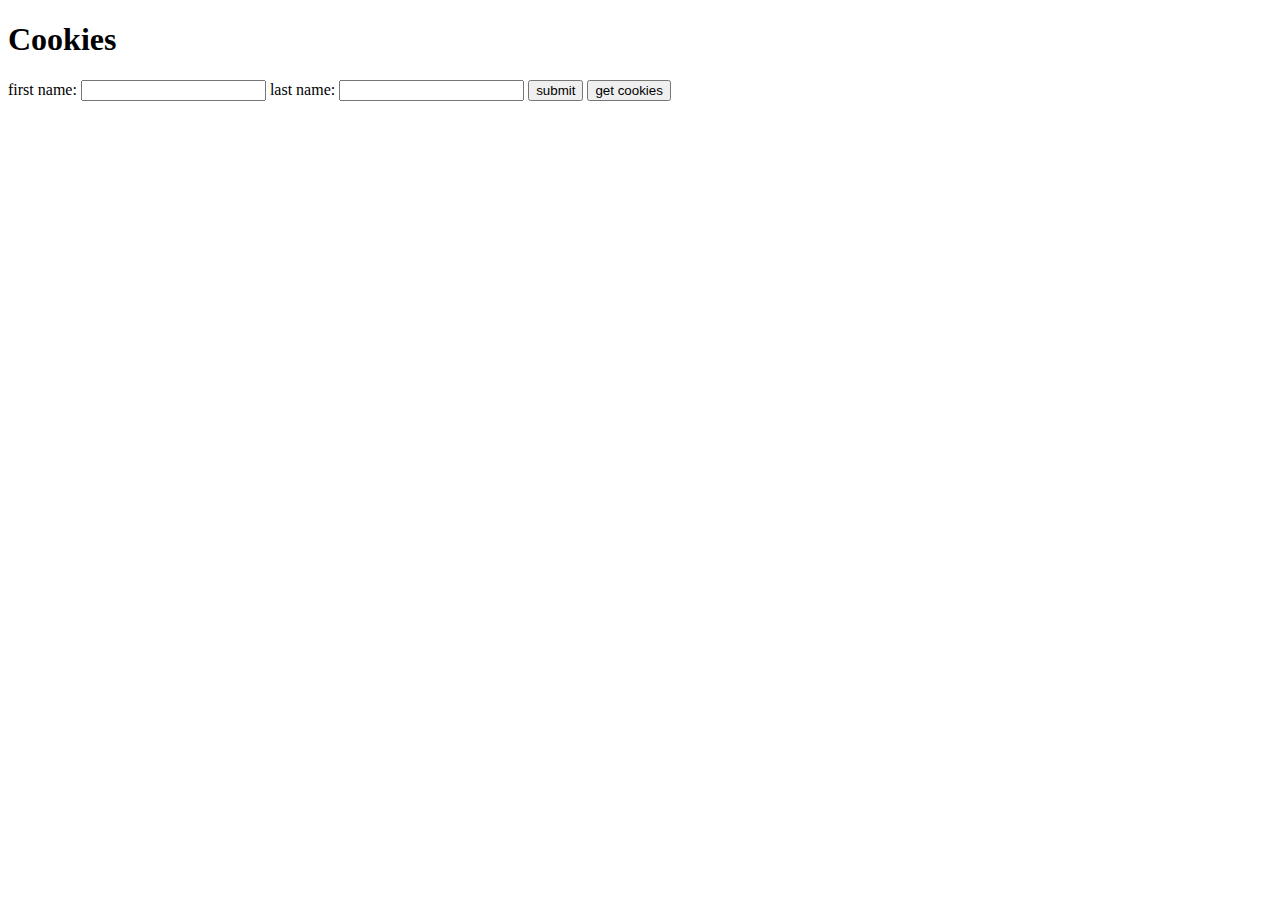
<file: Cookies/index.html>
<!DOCTYPE html>
<html lang="en">
<head>
    <meta charset="UTF-8">
    <meta http-equiv="X-UA-Compatible" content="IE=edge">
    <meta name="viewport" content="width=device-width, initial-scale=1.0">
    <title>Cookies</title>
</head>
<body>
    <h1>Cookies</h1>
    <label for="firstText">first name:</label>
    <input id="firstText" type="text">
    <label for="lastText">last name:</label>
    <input id="lastText" type="text">
    <button id="submit">submit</button>
    <button id="getCookies">get cookies</button>
    <script src="script.js"></script>
</body>
</html>
</file>
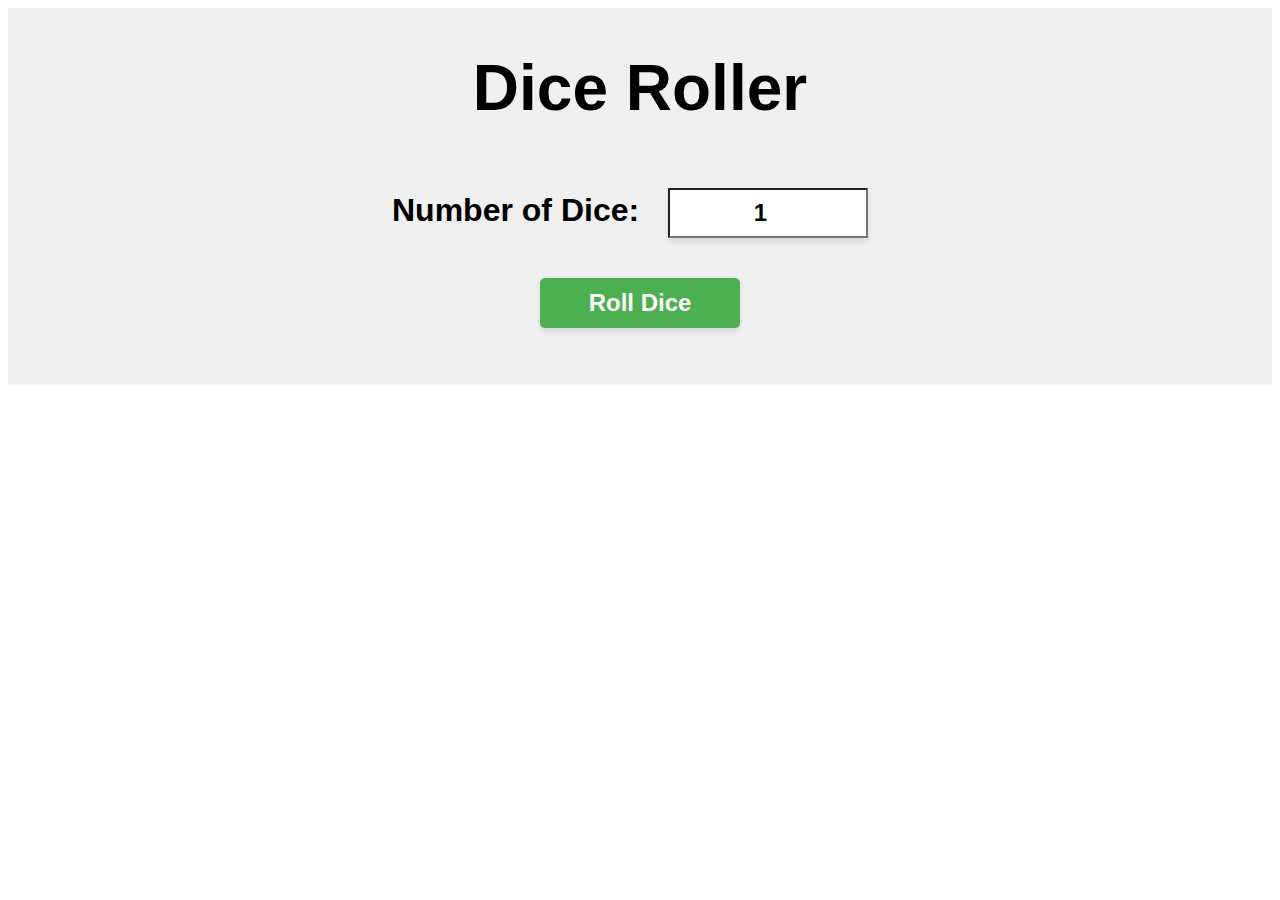
<file: DicreRoller/index.html>
<!DOCTYPE html>
<!--[if lt IE 7]>      <html class="no-js lt-ie9 lt-ie8 lt-ie7"> <![endif]-->
<!--[if IE 7]>         <html class="no-js lt-ie9 lt-ie8"> <![endif]-->
<!--[if IE 8]>         <html class="no-js lt-ie9"> <![endif]-->
<!--[if gt IE 8]>      <html class="no-js"> <!--<![endif]-->
<html>
    <head>
        <meta charset="utf-8">
        <meta http-equiv="X-UA-Compatible" content="IE=edge">
        <title>Dice Roller</title>
        <meta name="description" content="">
        <meta name="viewport" content="width=device-width, initial-scale=1">
        <link rel="stylesheet" href="styles.css">
    </head>
    <body>
        <!--[if lt IE 7]>
            <p class="browsehappy">You are using an <strong>outdated</strong> browser. Please <a href="#">upgrade your browser</a> to improve your experience.</p>
        <![endif]-->

        <div id="container">
            <h1>Dice Roller</h1>
            <div id="dice-container">
                <div id="dice-inputs">
                    <label for="num-dice">Number of Dice:</label>
                    <input type="number" id="num-dice" value="1" min="1" max="100">
                </div>
                <button id="roll-button">Roll Dice</button>
                <div id="dice-images"></div><br>
                <div id="dice-result"></div>
            </div>
        </div>


        
        <script src="index.js" defer></script>
    </body>
</html>
</file>
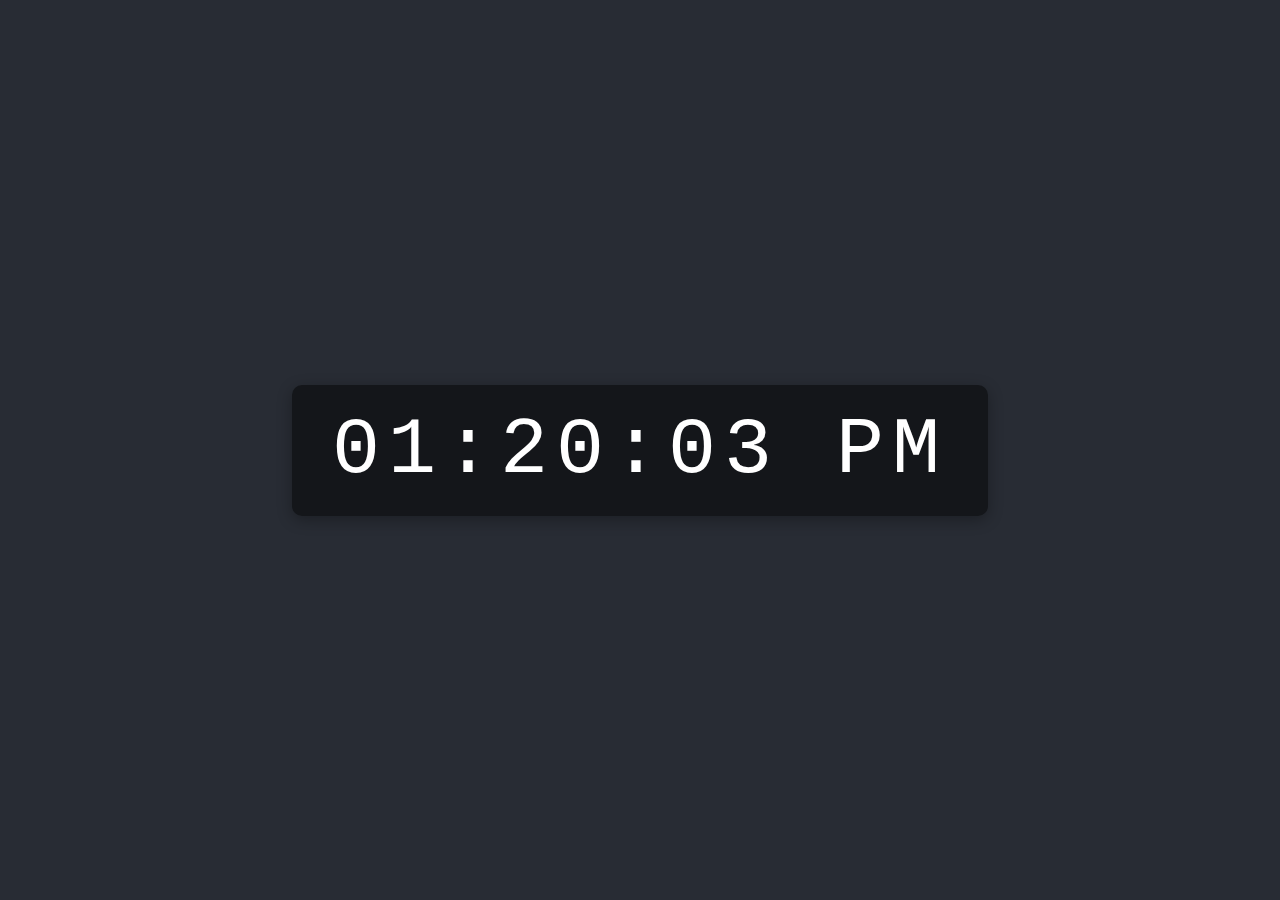
<file: Digital Clock/index.html>
<!DOCTYPE html>
<html lang="en">
<head>
    <meta charset="UTF-8">
    <meta name="viewport" content="width=device-width, initial-scale=1.0">
    <title>Digital Clock</title>
    <link rel="stylesheet" href="styles.css">
</head>
<body>
    <div id="clock-container">
        <div id="clock">00:00:00</div>
    </div>

    <script src="script.js"></script>
</body>
</html>
</file>
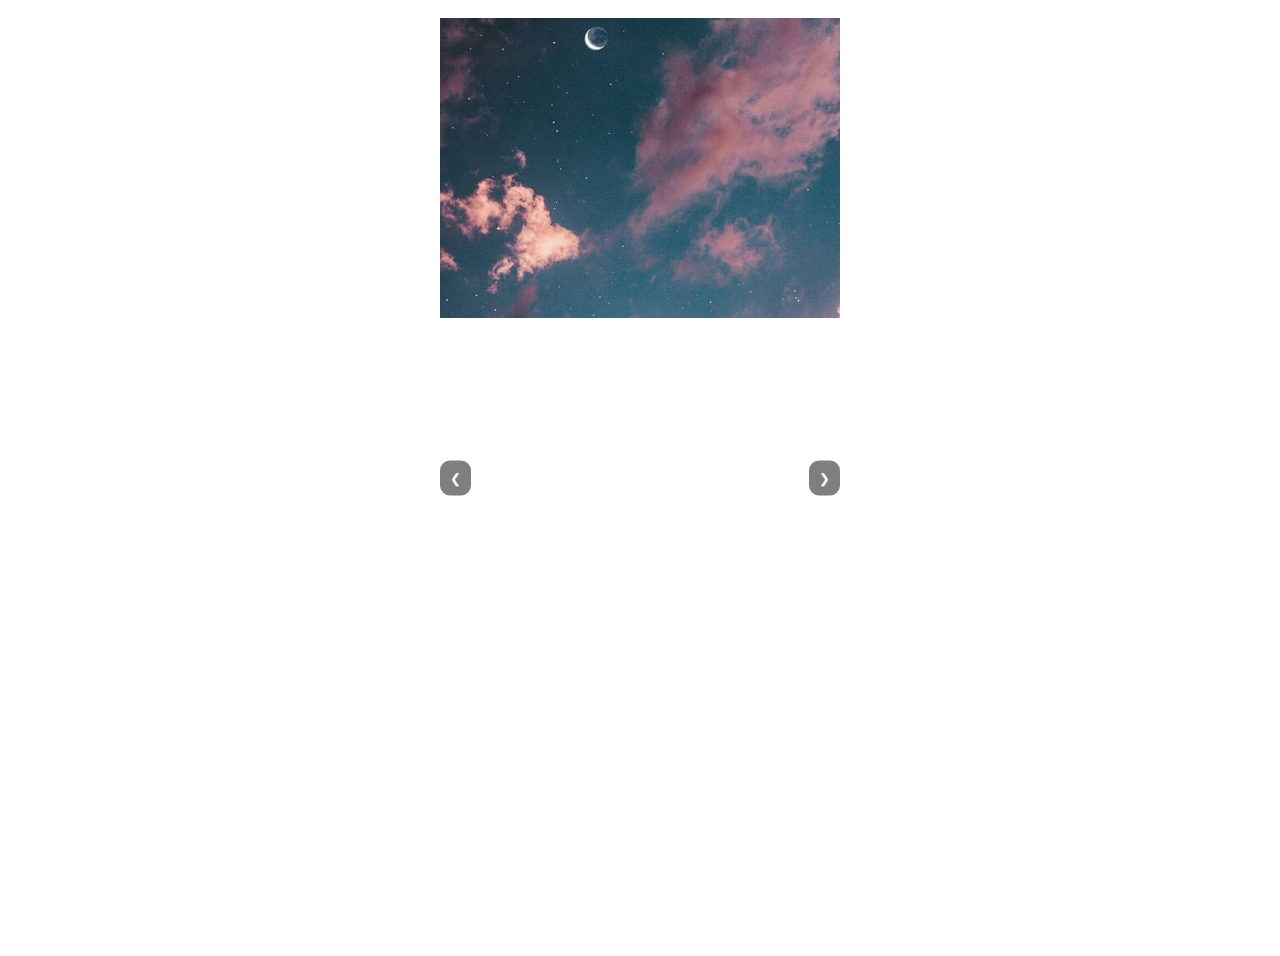
<file: Image_Gallery/index.html>
<!DOCTYPE html>
<html lang="en">
<head>
    <meta charset="UTF-8">
    <meta name="viewport" content="width=device-width, initial-scale=1.0">
    <title>Image Gallery</title>
    <link rel="stylesheet" href="styles.css">
</head>
<body>
    <div class="slider">
        <div class="slides">
            <div class="slide-container">
                <img src="image1.jpg" alt="Image 1">
            </div>
            <div class="slide-container">
                <img src="image2.jpg" alt="Image 2">
            </div>
            <div class="slide-container">
                <img src="image3.jpg" alt="Image 3">
            </div>
        </div>
        <button class="prev">&#10094</button>
        <button class="next">&#10095</button>
    </div>
    <script src="script.js"></script>
</body>
</html>
</file>
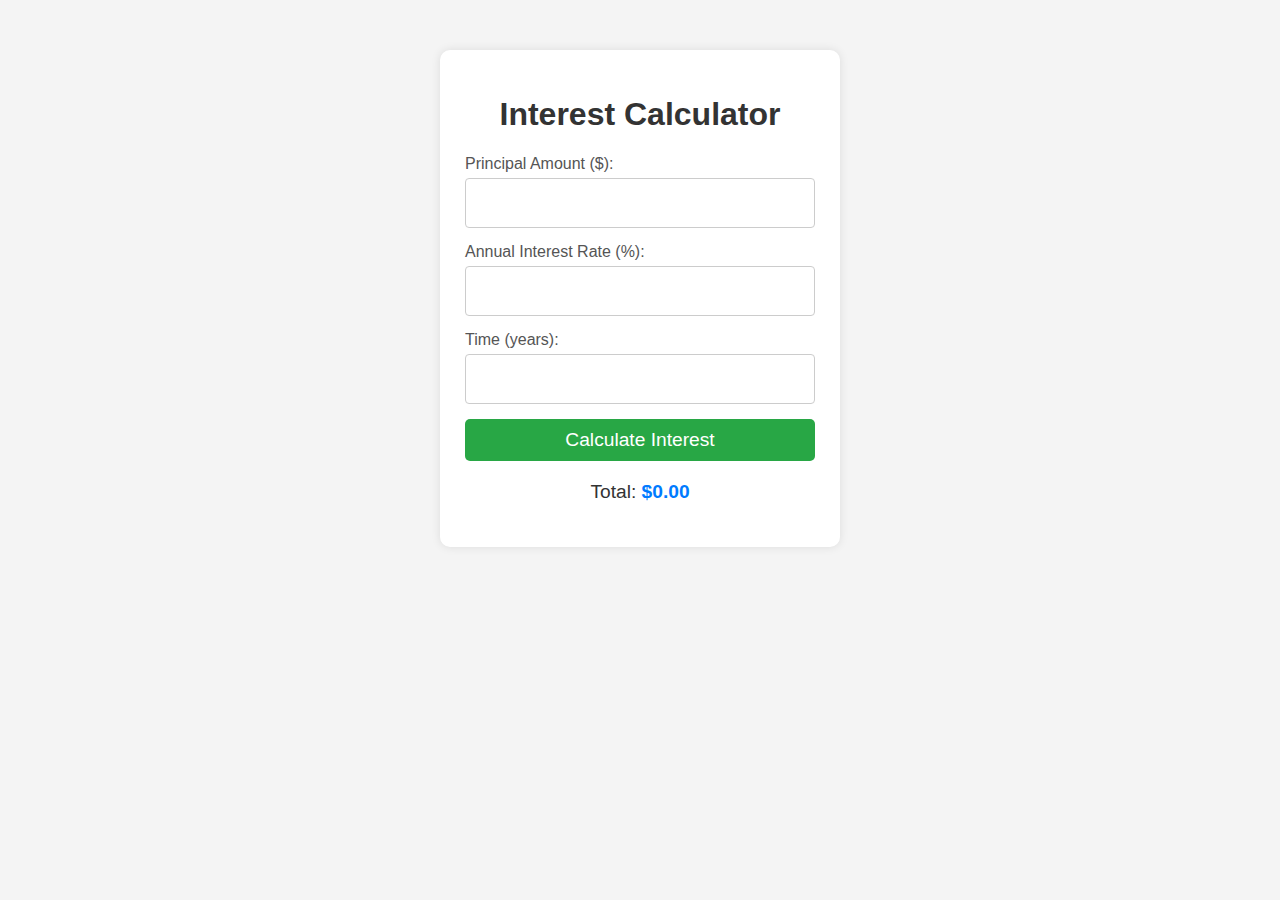
<file: Interest Calculator/index.html>
<!DOCTYPE html>
<html lang="en">
<head>
    <meta charset="UTF-8">
    <meta name="viewport" content="width=device-width, initial-scale=1.0">
    <title>Interest Calculator</title>
    <link rel="stylesheet" href="styles.css">
</head>
<body>
    <div class="container">
        <h1>Interest Calculator</h1>
        <form id="interestForm">
            <label for="principal">Principal Amount ($):</label>
            <input type="number" id="principal" name="principal" required>

            <label for="rate">Annual Interest Rate (%):</label>
            <input type="number" id="rate" name="rate" step="0.01" required>

            <label for="years">Time (years):</label>
            <input type="number" id="years" name="years" required>

            <button type="button" id="calculate">Calculate Interest</button>

            <p id="total"> Total: <span id="total-amount">$0.00</span></p>
        </form>
    </div>

    <script src="index.js"></script>
</body>
</html>
</file>
<file: DicreRoller/styles.css>
#container {
    width: 100%;
    height: 100%;
    display: flex;
    flex-direction: column;
    align-items: center;
    justify-content: center;
    background-color: #f0f0f0;
    font-family: Arial, sans-serif;
    font-size: 2rem;
    font-weight: bold;
}

#dice-container {
    width: 100%;
    height: 100%;
    display: flex;
    flex-direction: column;
    align-items: center;
    justify-content: center;
}

button {
    width: 200px;
    height: 50px;
    font-size: 1.5rem;
    font-weight: bold;
    margin: 20px;
    padding: 10px;
    text-align: center;
    text-decoration: none;
    display: inline-block;
    transition: background-color 0.3s, color 0.3s;
    box-shadow: 0 4px 6px rgba(0, 0, 0, 0.1);
    outline: none;
    box-sizing: border-box;
    -webkit-appearance: none;
    -moz-appearance: none;
    appearance: none;
    font-family: inherit;
    background-color: #4CAF50; /* Green */
    color: white;
    border: none;
    border-radius: 5px;
    cursor: pointer;
}

input {
    width: 200px;
    height: 50px;
    font-size: 1.5rem;
    font-weight: bold;
    margin: 20px;
    padding: 10px;
    text-align: center;
    box-shadow: 0 4px 6px rgba(0, 0, 0, 0.1);
    outline: none;
    box-sizing: border-box;
    -webkit-appearance: none;
    -moz-appearance: none;
    appearance: none;
    font-family: inherit;
}

#dice-images {
    display: flex;
    flex-wrap: wrap;
    justify-content: center;
    align-items: center;
    width: 100%;
    max-width: 800px;
}

#dice-result {
    display: flex;
    flex-direction: column;
    align-items: center;
    justify-content: center;
    width: 100%;
    max-width: 800px;
}

.dice-image {
    width: 80px;
    height: 80px;
    margin: 4px;
}
</file>
<file: Digital Clock/styles.css>
/* <body>
    <div id="clock-container">
        <div id="clock">00:00:00</div>
    </div>

    <script src="script.js"></script>
</body> */

body {
    display: flex;
    justify-content: center;
    align-items: center;
    height: 100vh;
    margin: 0;
    background-color: #282c34;
    color: white;
    font-family: 'Courier New', Courier, monospace;
}

#clock-container {
    background: rgba(0, 0, 0, 0.5);
    padding: 20px 40px;
    border-radius: 10px;
    box-shadow: 0 4px 15px rgba(0, 0, 0, 0.3);
}

#clock {
    font-size: 5em;
    letter-spacing: 0.1em;
    text-align: center;
    color: white;
}
</file>
<file: Image_Gallery/styles.css>
.slider {
    position: relative;
    width: 400px;
    margin: auto;
    overflow: hidden;
}

/* .slides {
    display: flex;
    transition: transform 0.5s ease-in-out;
    width: 100%;
    overflow: hidden;
} */

.slide-container {
    width: 400px;
    transition: transform 0.5s ease-in-out;
    height: 300px;
    display: flex;
    align-items: center;
    justify-content: center;
    overflow: hidden;
    margin-top: 10px;
    margin-bottom: 10px;
}

.slide-container img {
    width: 100%;
    height: 100%;
    object-fit: cover;
    display: none;
}

.prev, .next {
    position: absolute;
    top: 50%;
    transform: translateY(-50%);
    background-color: rgba(0, 0, 0, 0.5);
    color: white;
    border: none;
    padding: 10px;
    cursor: pointer;
    z-index: 1;
    border-radius: 10px;
}

.prev {
    left: 0px;
}

.next {
    right: 0px;
}

img.displaySlide {
    display: block;
    animation-name: fade;
    animation-duration: 1s;
}

@keyframes fade {
    from {opacity: .4}
    to {opacity: 1}
}
</file>
<file: Interest Calculator/styles.css>
/* <div class="container">
        <h1>Interest Calculator</h1>
        <form id="interestForm">
            <label for="principal">Principal Amount ($):</label>
            <input type="number" id="principal" name="principal" required>

            <label for="rate">Annual Interest Rate (%):</label>
            <input type="number" id="rate" name="rate" step="0.01" required>

            <label for="time">Time (years):</label>
            <input type="number" id="time" name="time" required>

            <button type="button" onclick="calculateCompoundInterest()">Calculate Interest</button>

            <p id="total"> Total: <span id="total-amount>">$0.00</span></p>
        </form>
    </div> */


body {
    font-family: Arial, sans-serif;
    background-color: #f4f4f4;
    margin: 0;
    padding: 0;
}

.container {
    max-width: 350px;
    margin: 50px auto;
    padding: 25px;
    background: #fff;
    border-radius: 10px;
    box-shadow: 0 0 10px rgba(0, 0, 0, 0.1);
}

h1 {
    text-align: center;
    color: #333;
}

form {
    display: flex;
    flex-direction: column;
}

label {
    font-size: 1em;
    margin-bottom: 5px;
    color: #555;
}

input {
    font-size: 1.5em;
    padding: 10px;
    margin-bottom: 15px;
    border: 1px solid #ccc;
    border-radius: 4px;
}

button {
    padding: 10px;
    font-size: 1.2em;
    background-color: #28a745;
    color: white;
    border: none;
    border-radius: 5px;
    cursor: pointer;
}

button:hover {
    background-color: #218838;
}

#total {
    margin-top: 20px;
    font-size: 1.2em;
    text-align: center;
    color: #333;
}

#total-amount {
    font-weight: bold;
    color: #007bff;
}
</file>
